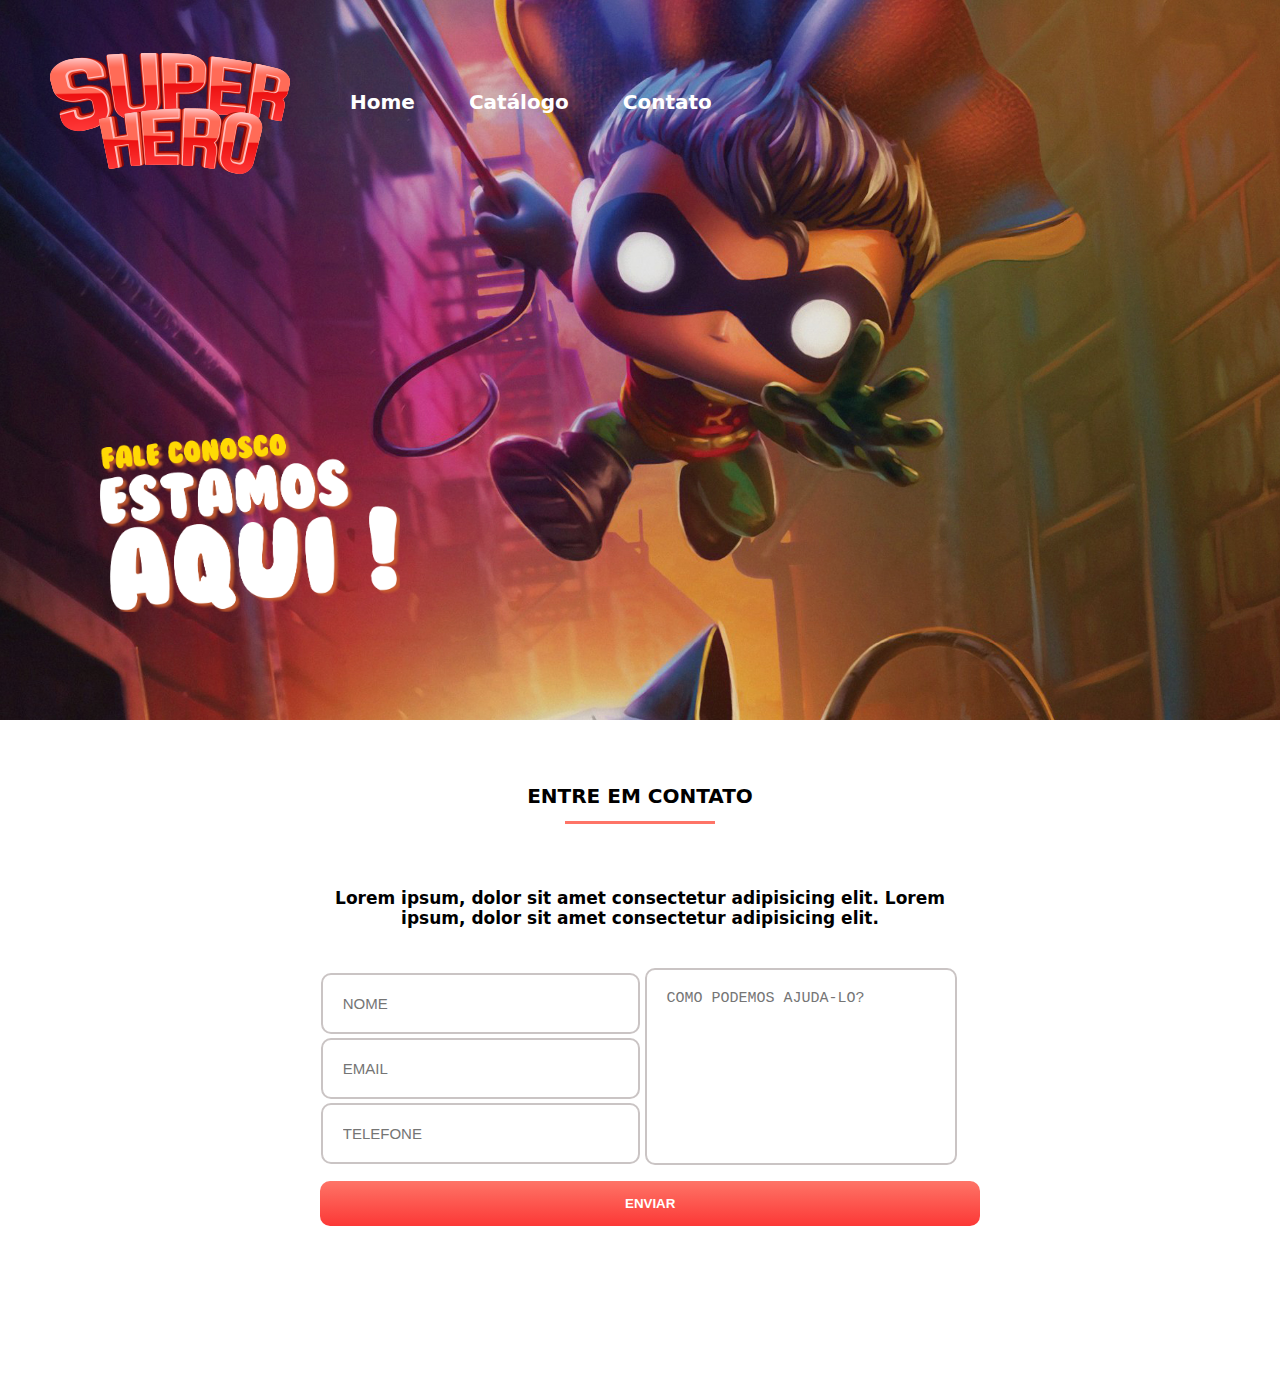
<file: contato.html>
<!DOCTYPE html>
<html lang="pt-br">
<head>
    <meta charset="UTF-8">
    <meta http-equiv="X-UA-Compatible" content="IE=edge">
    <meta name="viewport" content="width=device-width, initial-scale=1.0">
    <title>Entre em Contato</title>
    <link rel="stylesheet" href="ESTILOS/reset-contato.css">
    <link rel="stylesheet" href="ESTILOS/header-contato.css">
    <link rel="stylesheet" href="ESTILOS/main-contato.css">
</head>
<body>
    <header class="header-father-contato">
        
        <section class="header-menu-home-contato">

            <nav class="header-navigation-contato">
                
                <img
                    id="header-img-logo-contato" 
                    src="imagens/logo.png" alt="logo-super-hero"
                />

                <ul class="header-navigation-contato-list">
                    <li class="header-navigation-contato-item">
                        <a href="index.html">Home</a>
                        <div class="menu-item"></div>
                    </li>
                    <li class="header-navigation-contato-item">
                        <a href="catalogo.html">Catálogo</a>
                        <div class="menu-item"></div>
                    </li>
                    <li class="header-navigation-contato-item">
                        <a href="contato.html">Contato</a>
                        <div class="menu-item"></div>
                    </li>
                </ul>                                                                  
            </nav>

        </section>

        <img id="fale-conosco-png" src="imagens/contatotitle.png" alt="fale-conosco">
    </header>
    <main>
        <section class="contato-form">
            <h2 id="title-contato">ENTRE EM CONTATO</h2>
            <div id="stripe-contato"></div>
            <h4 id="tx-description">Lorem ipsum, dolor sit amet consectetur adipisicing elit. Lorem ipsum, dolor sit amet consectetur adipisicing elit. </h4>
            
            <div class="contato-container">
    
                <form id="form" action="">
                    <input class="cx-form" name="name" id="Nome" type="text" placeholder="NOME"> 
  
                    <input class="cx-form"name="email" type="e-mail" placeholder="EMAIL">
  
                    <input class="cx-form"name="phone" type="tel" placeholder="TELEFONE">
                </form>
                <div id="text">
                    <textarea id="cx-suggestions" name="text" placeholder="COMO PODEMOS AJUDA-LO?" rows="9"></textarea>
                </div>
          </div>
            <div id="align-botton">
              <button id="send-botton">ENVIAR</button>
            </div>
            
        </section> 
    </main>
</body>
</html>
</file>
<file: ESTILOS/header-contato.css>
.header-father-contato{
    background-image: url(../imagens/contatoheader.jpg);
    background-size: cover;
    background-repeat: no-repeat;
    aspect-ratio: 16/9;
    width: 100%; 
}
#fale-conosco-png{
    display: flex;
    width: 300px;
    margin-left: 100px;
    margin-top: 250px;
}
#header-img-logo-contato{
    display: flex;
    padding-top: 40px;
    padding-left: 40px;
}
.header-navigation-contato{
    display: flex;
    flex-wrap: wrap;
    padding: 10px;
}
.menu-item{
    margin-left: auto;
    margin-right: auto;
    width: 90%;
}
.header-navigation-contato-item{
    display: inline-block;
    padding-right: 50px;
}
a {
    font-size: 20px;
    text-decoration: none;
    color: #fff;
    font-family: system-ui, -apple-system, BlinkMacSystemFont, 'Segoe UI', Roboto, Oxygen, Ubuntu, Cantarell, 'Open Sans', 'Helvetica Neue', sans-serif;
    font-weight: 700;
}
.header-img-logo-contato{
    width: 20%;
}
.header-navigation-contato-list {
    padding-top: 80px;
    padding-left: 60px;
}
.header-navigation-contato-item:hover .menu-item{
    border-bottom: 3px solid #fc3638;
    margin: auto;
    padding-bottom: 10px;
}

@media (max-width:650px){
    .header-father-contato{
        background-image: url(../imagens/contatoheader_mobile.jpg);
        background-size: cover;
        background-repeat: no-repeat;
        height: 430px;
    }
    .header-navigation-contato-list {
        justify-content: center;
    } 
    a {
        font-size: 15px;
    }
    .header-navigation-contato-list{
        padding-top: 0;
    }
    .header-navigation-contato-item{
        margin-left: -15px;
        margin-bottom: 5px;
    }
    #header-img-logo-contato{
        width: 40%;
        margin-left: 75px;
        padding-top: 10px;
        padding-bottom: 20px;
    }
    #fale-conosco-png{
        display: none;
    }


}
</file>
<file: ESTILOS/main-contato.css>
.contato-container{
    margin-top: 3%;
    display: grid;
    grid-template-columns: repeat(2 , 1fr);
    gap: 5px;
    
}

.contato-form {
    background-color: white;
    margin-bottom: 20px;    
}
#title-contato {
    text-align: center;
    margin-top: 5%;
    font-family: system-ui, -apple-system, BlinkMacSystemFont, 'Segoe UI', Roboto, Oxygen, Ubuntu, Cantarell, 'Open Sans', 'Helvetica Neue', sans-serif;
    font-size: 20px;
}

#stripe-contato{
    margin-right: auto;
	margin-left: auto;
	width: 150px;
	margin-top: 1%;
	border-bottom: 3px solid #fe7467;
}

#tx-description{
    margin-left: auto;
    margin-right: auto;
    margin-top: 5%;
    padding-left: 25%;
    padding-right: 25%;
    text-align: center;
    font-family: system-ui, -apple-system, BlinkMacSystemFont, 'Segoe UI', Roboto, Oxygen, Ubuntu, Cantarell, 'Open Sans', 'Helvetica Neue', sans-serif;
    font-size: 17px;
}
.cx-form {
    padding: 20px;
    margin: 2px;
    font-size: 15px;
    width: 100%;
    border-radius: 10px;
    border: 2px solid #cac4c4;
    gap: 1px;
    
}
#form{
    grid-column-start: 1;
    grid-column-end: 2;
    width: 50%;
    align-self: center;
    justify-self: end;

}

#cx-suggestions{
    resize: none;
    padding: 20px;
    margin: 2px;
    font-size: 15px;
    width: 49%;
    border-radius: 10px;
    border: 2px solid #cac4c4;

}

#send-botton {
    padding: 15px 305px;
    text-align: center;
    background-image: linear-gradient(#fe7467 , #fc3836) ;
    color: white;
    font-weight: 800;
    border-radius: 10px ;
    border: none;
    margin-top: 10px;

}
#send-botton:hover {
    padding: 15px 290px;
    text-align: center;
    background-image: linear-gradient( #fc3836, #fe7467) ;
    color: white;
    font-weight: 800;
    border-radius: 10px ;
    border: none;
    margin-top: 10px;
}
#align-botton{
    display: flex;
    width: 50%;
    margin-left: auto;
    margin-right: auto;
    padding-bottom: 10%;

}
@media (max-width: 600px) {
    #title-contato{
        font-size: 20px;
    }
    #tx-description{
        padding-left: 10%;
        padding-right: 10%;
    }
    .contato-container{
        display: flex;
        flex-wrap: wrap;
    }
    #form{
        margin-left: auto;
        margin-right: auto;
    }
    #text {
        margin-left: 100px;

    }
    #cx-suggestions{
        width: 90%;
    }
    #send-botton {
        padding: 15px 70px;
    }
}






















/*.contato-title{
    display: flex;
    justify-content: center;
    white-space: nowrap;
    font-size: 20px;
    padding-top: 20px;
    font-family: system-ui, -apple-system, BlinkMacSystemFont, 'Segoe UI', Roboto, Oxygen, Ubuntu, Cantarell, 'Open Sans', 'Helvetica Neue', sans-serif;
    color: #000000;
    margin-bottom: 40px;
    border-bottom: 6px solid #fc3836;
    margin-left: auto;
    margin-right: auto;
    width: 150px;
}
.contato-description{
    display: flex;
    align-items: center;
    justify-content: center;
    text-align: center;
    margin-left: 30%;
    margin-right: 30%;
    font-family: system-ui, -apple-system, BlinkMacSystemFont, 'Segoe UI', Roboto, Oxygen, Ubuntu, Cantarell, 'Open Sans', 'Helvetica Neue', sans-serif;
    color: black;
}
.formulario{
    display: flex;
    align-items: center;
    margin-left: 370px;
    
    margin-top: 50px;
    margin-bottom: 100px;  
}
.dados .fields{
    display: flex;
    flex-direction: column;
    margin-bottom: 35px;
}
.dados .entrada{
    outline: unset;
    padding: 20px;
    width: 300px;
    border: 1px solid #bbbbbb;
    border-radius: 10px;
}
.text-box .comentarios {
    display: flex;
    outline: unset;
    padding: 20px;
    width: 300px;
    border: 1px solid;
    border-radius: 10px;
}
.comentarios {
    resize: none;
    margin-bottom: 35px;
    height: 245px;
    font-family: system-ui, -apple-system, BlinkMacSystemFont, 'Segoe UI', Roboto, Oxygen, Ubuntu, Cantarell, 'Open Sans', 'Helvetica Neue', sans-serif; 
    color: #bbbbbb;
}
.fields {
    margin-right: 30px;
}

.entrada {
    font-family: system-ui, -apple-system, BlinkMacSystemFont, 'Segoe UI', Roboto, Oxygen, Ubuntu, Cantarell, 'Open Sans', 'Helvetica Neue', sans-serif;
}
.bottom-text-box {
    border-radius: 12px;
    padding: 8px 285px;
    font-family: system-ui, -apple-system, BlinkMacSystemFont, 'Segoe UI', Roboto, Oxygen, Ubuntu, Cantarell, 'Open Sans', 'Helvetica Neue', sans-serif;
    font-size: 18px;
    font-weight: 600;
    text-decoration: none;
    color: #fff;
    background-image: linear-gradient(to top, #fc3836, #fe7467);  
}
.bottom-text-box:hover{
    border-radius: 12px;
    padding: 8px 285px;
    font-family: system-ui, -apple-system, BlinkMacSystemFont, 'Segoe UI', Roboto, Oxygen, Ubuntu, Cantarell, 'Open Sans', 'Helvetica Neue', sans-serif;
    font-size: 18px;
    font-weight: 600;
    text-decoration: none;
    color: #fff;
    background-image: linear-gradient(to top, #fe7467, #fc3836); 
}

.bottom-text-box {
    display: flex;
    position: relative;
    top: 150px;
    right: 630px;
}

@media screen and (max-width:600px){
    .contato .contato-description{
        font-size: 20px;
        font-family: system-ui, -apple-system, BlinkMacSystemFont, 'Segoe UI', Roboto, Oxygen, Ubuntu, Cantarell, 'Open Sans', 'Helvetica Neue', sans-serif;
        font-size: 15px;
        text-align: center;
        margin-left: 50px;
        margin-right: 50px;
        margin-top: 50px;
        color: #000000;
        height: 350px;
    }

    .formulario{

        justify-items: center;
        
        
    }
        
    }
</file>
